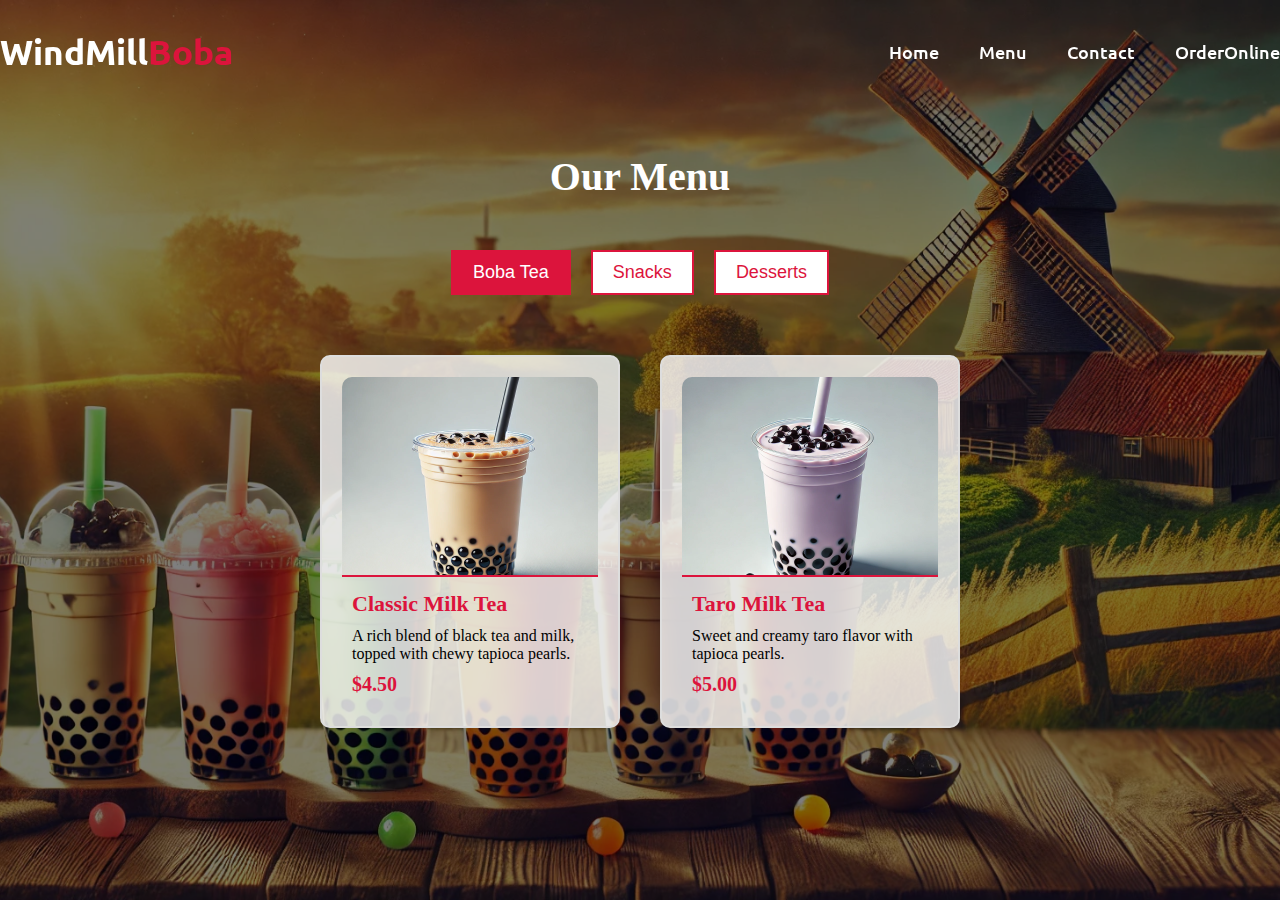
<file: menu.html>
<!DOCTYPE html>
<html lang="en">
<head>
    <meta charset="UTF-8">
    <meta name="viewport" content="width=device-width, initial-scale=1.0">
    <title>Menu | WindMill Boba</title>
    <link rel="stylesheet" href="menu.css">
    <link rel="stylesheet" href="https://cdnjs.cloudflare.com/ajax/libs/font-awesome/5.15.3/css/all.min.css"/>
</head>
<body>

    <nav class="navbar">
        <div class="max-width">
            <div class="logo"><a href="index.html">WindMill<span>Boba</span></a></div>
            <ul class="menu">
                <li><a href="index.html" class="menu-btn">Home</a></li>
                <li><a href="menu.html" class="menu-btn">Menu</a></li>
                <li><a href="contact.html" class="menu-btn">Contact</a></li>
                <li><a href="Orderonline.html" class="menu-btn">OrderOnline</a></li>
            </ul>
        </div>
    </nav>

    <!-- Menu Section -->
    <section class="menu-section">
        <div class="max-width">
            <h2 class="title">Our Menu</h2>
            
            <!-- Menu Categories -->
            <div class="categories">
                <button class="category active" data-category="boba-tea">Boba Tea</button>
                <button class="category" data-category="snacks">Snacks</button>
                <button class="category" data-category="desserts">Desserts</button>
            </div>

            <!-- Menu Items -->
            <div class="menu-items">
                <!-- Boba Tea Items -->
                <div class="menu-category boba-tea active">
                    <div class="menu-item">
                        <img src="images/boba-tea1.png" alt="Classic Milk Tea">
                        <div class="menu-item-info">
                            <h3>Classic Milk Tea</h3>
                            <p>A rich blend of black tea and milk, topped with chewy tapioca pearls.</p>
                            <span>$4.50</span>
                        </div>
                    </div>
                    <div class="menu-item">
                        <img src="images/boba-tea2.png" alt="Taro Milk Tea">
                        <div class="menu-item-info">
                            <h3>Taro Milk Tea</h3>
                            <p>Sweet and creamy taro flavor with tapioca pearls.</p>
                            <span>$5.00</span>
                        </div>
                    </div>
                </div>

                <!-- Snacks Items -->
                <div class="menu-category snacks">
                    <div class="menu-item">
                        <img src="images/snack1.png" alt="Taiyaki">
                        <div class="menu-item-info">
                            <h3>Taiyaki</h3>
                            <p>Japanese fish-shaped cake filled with sweet red bean paste.</p>
                            <span>$3.00</span>
                        </div>
                    </div>
                    <div class="menu-item">
                        <img src="images/snack2.png" alt="Popcorn Chicken">
                        <div class="menu-item-info">
                            <h3>Popcorn Chicken</h3>
                            <p>Crunchy, bite-sized pieces of fried chicken.</p>
                            <span>$6.50</span>
                        </div>
                    </div>
                </div>

                <!-- Desserts Items -->
                <div class="menu-category desserts">
                    <div class="menu-item">
                        <img src="images/dessert1.png" alt="Mochi Ice Cream">
                        <div class="menu-item-info">
                            <h3>Mochi Ice Cream</h3>
                            <p>Soft mochi filled with creamy ice cream, available in various flavors.</p>
                            <span>$4.00</span>
                        </div>
                    </div>
                    <div class="menu-item">
                        <img src="images/dessert2.png" alt="Crepe Cake">
                        <div class="menu-item-info">
                            <h3>Crepe Cake</h3>
                            <p>Delicate layers of crepe and cream, topped with a drizzle of caramel.</p>
                            <span>$5.50</span>
                        </div>
                    </div>
                </div>
            </div>
        </div>
    </section>

    <script src="menuscript.js"></script>
</body>
</html>
</file>
<file: menu.css>
@import url('https://fonts.googleapis.com/css2?family=Poppins:wght@400;500;600;700&family=Ubuntu:wght@400;500;700&display=swap');

* {
    margin: 0;
    padding: 0;
    box-sizing: border-box;
    text-decoration: none;
}

html {
    scroll-behavior: smooth;
}

/* custom scroll bar */
::-webkit-scrollbar {
    width: 10px;
}
::-webkit-scrollbar-track {
    background: #f1f1f1;
}
::-webkit-scrollbar-thumb {
    background: #888;
}
::-webkit-scrollbar-thumb:hover {
    background: #555;
}

/* Background image for the entire page */
body {
    background: url('images/banner.png') no-repeat center center fixed; /* Add your image path here */
    background-size: cover;
    color: white; /* Ensure text is readable on darker backgrounds */
}

/* Section and container styling */
section {
    padding: 100px 0;
}
.max-width {
    max-width: 1300px;
    margin: auto;
    text-align: center;
}

/* Navbar styling */
.navbar {
    position: fixed;
    width: 100%;
    z-index: 999;
    padding: 30px 0;
    background: transparent; /* Make the navbar transparent */
    font-family: 'Ubuntu', sans-serif;
    transition: all 0.3s ease;
}
.navbar.sticky {
    padding: 15px 0;
    background: rgba(255, 255, 255, 0.9); /* Slight white background when sticky */
}
.navbar .max-width {
    display: flex;
    align-items: center;
    justify-content: space-between;
}
.navbar .logo a {
    margin-right: auto;
    color: #fff;
    font-size: 35px;
    font-weight: 600;
}
.navbar .logo a span {
    color: crimson;
    transition: all 0.3s ease;
}
.navbar.sticky .logo a span {
    color: #fff;
}
/* Move the menu to the far right */
.navbar .menu {
    display: flex;
    list-style: none;
    justify-content: flex-end; /* Ensures the menu stays on the right */
    gap: 40px; /* Adjust this value to keep the spacing between the menu items */
}
.navbar .menu li {
    display: inline-block;
}
.navbar .menu li a {
    display: block;
    color: #fff;
    font-size: 18px;
    font-weight: 500;
    transition: color 0.3s ease;
}
.navbar .menu li a:hover {
    color: crimson;
}
.navbar.sticky .menu li a {
    color: #000; /* Dark text when navbar is sticky */
}

/* Menu Section styling */
.menu-section {
    display: flex;
    justify-content: center;
    align-items: center;
    min-height: 100vh; /* Ensures the section covers the full height of the viewport */
    text-align: center;
    background: rgba(0, 0, 0, 0.5); /* Optional: adds a semi-transparent overlay for readability */
    padding: 100px 20px;
    color: white;
}

.menu-section .title {
    font-size: 40px;
    font-weight: 600;
    margin-bottom: 50px;
}

.categories {
    display: flex;
    justify-content: center;
    margin-bottom: 40px;
}

.category {
    padding: 10px 20px;
    margin: 0 10px;
    border: 2px solid crimson;
    color: crimson;
    background: white;
    font-size: 18px;
    cursor: pointer;
    transition: 0.3s;
}

.category.active,
.category:hover {
    background-color: crimson;
    color: white;
}

/* Menu items container */
.menu-items {
    display: flex;
    justify-content: center;
    flex-wrap: wrap;
    gap: 40px; /* Increase gap between menu items */
}

/* Individual menu item */
.menu-item {
    width: 300px;
    padding: 20px;
    border: 2px solid #ddd;
    transition: transform 0.3s;
    background-color: rgba(255, 255, 255, 0.8);
    border-radius: 10px;
    margin: 20px; /* Add margin to create space around the items */
}


.menu-item:hover {
    transform: scale(1.05);
    border-color: crimson;
}

.menu-item img {
    width: 100%;
    height: 200px;
    object-fit: cover;
    border-bottom: 2px solid crimson;
    border-radius: 10px 10px 0 0;
}

.menu-item-info {
    padding: 10px;
    text-align: left;
}

.menu-item-info h3 {
    font-size: 22px;
    color: crimson;
    margin-bottom: 10px;
}

.menu-item-info p {
    font-size: 16px;
    margin-bottom: 10px;
    color:#000;
}

.menu-item-info span {
    font-size: 20px;
    font-weight: bold;
    color: crimson;
}

.menu-category {
    display: none;
}

.menu-category.active {
    display: flex;
}
</file>
